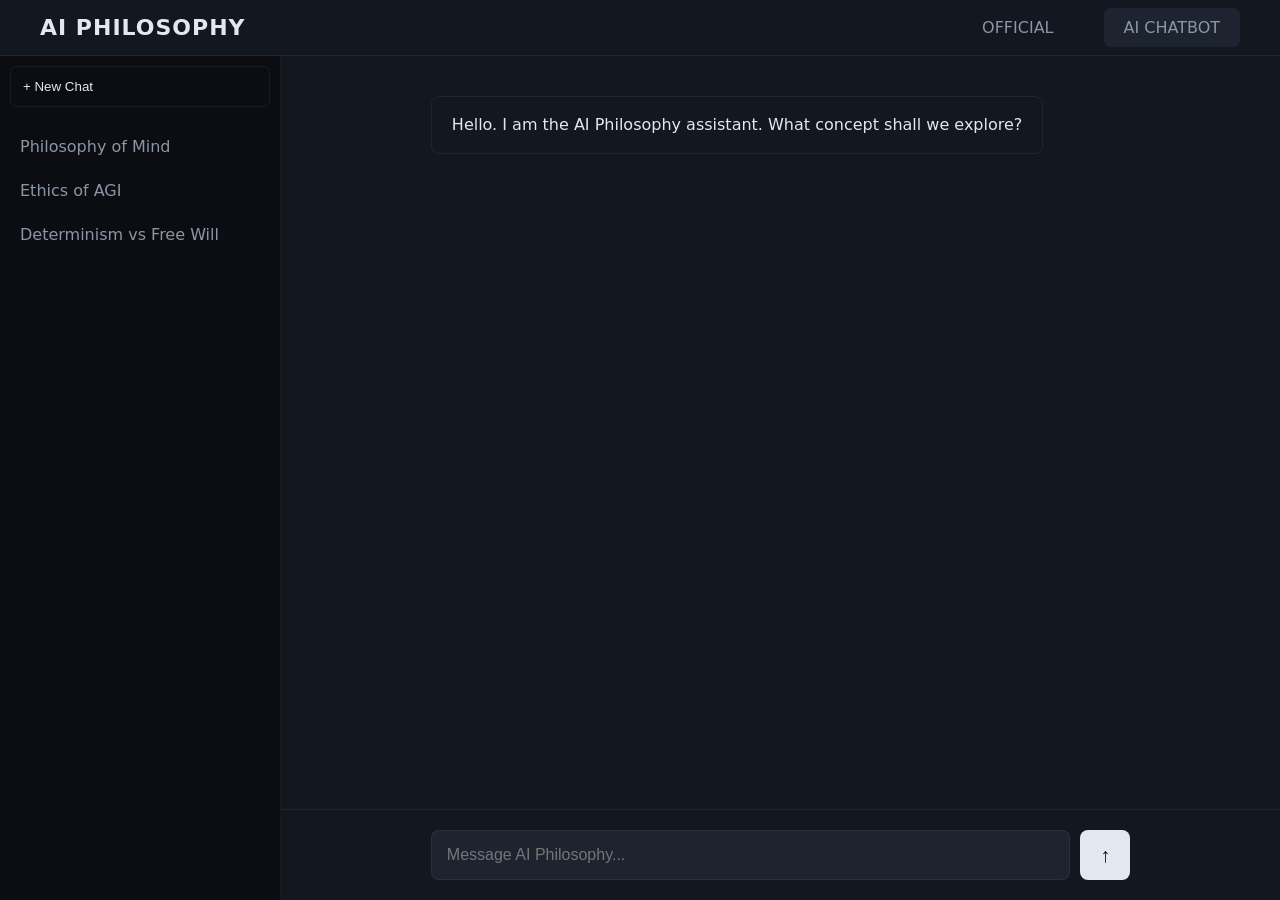
<file: AIC.html>
<!doctype html>
<html lang="en">
<head>
    <meta charset="UTF-8">
    <meta name="viewport" content="width=device-width, initial-scale=1.0">
    <title>AI CHATBOT - AI Philosophy</title>
    <link rel="stylesheet" href="css/style.css">
    <link rel="stylesheet" href="css/mobile.css">
</head>
<body class="fs-bdy">
    <div class="hdr">
        <div class="lg">AI PHILOSOPHY</div>
        <ul class="nav">
            <li><a href="index.html">OFFICIAL</a></li>
            <li><a href="AIC.html" class="sel">AI CHATBOT</a></li>
        </ul>
    </div>
    <div class="fs-wrp">
        <div class="fs-sb">
            <button class="fs-nw" id="n">+ New Chat</button>
            <div class="fs-hs">
                <div class="fs-hi">Philosophy of Mind</div>
                <div class="fs-hi">Ethics of AGI</div>
                <div class="fs-hi">Determinism vs Free Will</div>
            </div>
        </div>
        <div class="fs-mn">
            <div class="fs-msg" id="m">
                <div class="fs-ma">Hello. I am the AI Philosophy assistant. What concept shall we explore?</div>
            </div>
            <div class="fs-inp">
                <input type="text" id="i" placeholder="Message AI Philosophy..." />
                <button id="s">&#8593;</button>
            </div>
        </div>
    </div>
    <script src="js/script.js"></script>
</body>
</html>
</file>
<file: css/style.css>
:root {
    --b: #0B0D12;
    --s: #131720;
    --e: #1E2330;
    --t: #E2E8F0;
    --m: #8B95A5;
    --a: #7C3AED;
    --g: #38BDF8;
    --l: rgba(255, 255, 255, 0.06);
}

body {
    margin: 0;
    background: var(--b);
    color: var(--t);
    font-family: system-ui, sans-serif;
    overflow-x: hidden;
}

a {
    text-decoration: none;
    color: inherit;
}

img {
    max-width: 100%;
    border: none;
}

.hdr {
    background: var(--s);
    border-bottom: 1px solid var(--l);
    padding: 15px 40px;
    display: flex;
    justify-content: space-between;
    align-items: center;
}

.lg {
    font-size: 22px;
    font-weight: bold;
    color: var(--t);
    letter-spacing: 1px;
}

.nav {
    display: flex;
    list-style: none;
    margin: 0;
    padding: 0;
    gap: 30px;
}

.nav a {
    color: var(--m);
    font-size: 16px;
    padding: 10px 20px;
    transition: 0.2s;
}

.nav a:hover, .sel {
    color: var(--t);
    background: var(--e);
    border-radius: 6px;
}

.hro {
    display: flex;
    align-items: center;
    justify-content: center;
    min-height: calc(100vh - 66px);
    background: url('../images/control-table-spacecraft-from-inside.jpg') center/cover no-repeat;
    position: relative;
    margin: 0;
}

.hro::after {
    content: "";
    position: absolute;
    inset: 0;
    background: rgba(11, 13, 18, 0.6);
    z-index: 1;
}

.htx {
    position: relative;
    z-index: 2;
    display: flex;
    flex-direction: column;
    align-items: center;
    text-align: center;
    width: 100%;
}

.htx h1 {
    font-size: 64px;
    margin: 0;
    text-transform: uppercase;
    letter-spacing: 2px;
}

.htx h2 {
    font-size: 24px;
    color: var(--t);
    margin: 15px 0 40px;
    font-weight: 300;
}

.btn {
    background: var(--e);
    border: 1px solid var(--l);
    padding: 15px 30px;
    text-transform: uppercase;
    transition: 0.3s;
    border-radius: 6px;
    position: relative;
    z-index: 2;
}

.btn:hover {
    background: var(--a);
}

.mn {
    max-width: 1000px;
    margin: 0 auto;
    padding: 20px;
}

.ftd {
    text-align: center;
    margin: 80px 0;
}

.gal {
    display: flex;
    gap: 20px;
    margin-top: 30px;
}

.gal a {
    flex: 1;
}

.gal img {
    border-radius: 8px;
    transition: 0.3s;
}

.gal img:hover {
    opacity: 0.7;
}

.fut {
    background: var(--s);
    padding: 50px;
    text-align: center;
    border-radius: 12px;
    border: 1px solid var(--l);
    margin: 80px 0;
}

.spl {
    display: flex;
    gap: 40px;
    margin: 80px 0;
}

.vid, .blg {
    flex: 1;
}

.blg ul {
    list-style: none;
    padding: 0;
    margin: 0;
}

.blg li {
    display: flex;
    gap: 20px;
    background: var(--s);
    padding: 15px;
    margin-bottom: 20px;
    border-radius: 8px;
    border: 1px solid var(--l);
}

.blg img {
    width: 120px;
    height: 120px;
    object-fit: cover;
    border-radius: 6px;
}

.btx h2 {
    font-size: 18px;
    margin: 0 0 10px;
}

.btx span {
    display: block;
    font-size: 12px;
    color: var(--m);
    margin-bottom: 15px;
}

.btn-s {
    font-size: 12px;
    background: var(--e);
    padding: 8px 15px;
    border-radius: 4px;
}

.ftr {
    background: var(--s);
    border-top: 1px solid var(--l);
    text-align: center;
    padding: 50px 20px;
}

.lnk {
    display: flex;
    justify-content: center;
    gap: 20px;
    margin: 30px 0;
}

.lnk a {
    background: var(--e);
    padding: 15px 25px;
    border-radius: 6px;
    transition: 0.3s;
}

.lnk a:hover {
    background: var(--g);
    color: var(--b);
}

.cpy {
    color: var(--m);
    font-size: 14px;
}

.cht {
    position: fixed;
    bottom: 25px;
    right: 25px;
    width: 380px;
    height: 550px;
    background: var(--s);
    border: 1px solid var(--l);
    border-radius: 12px;
    display: flex;
    flex-direction: column;
    box-shadow: 0 0 20px rgba(124, 58, 237, 0.15);
    z-index: 9999;
    overflow: hidden;
    transition: height 0.3s ease;
}

.ctg {
    padding: 18px;
    background: var(--e);
    font-weight: bold;
    cursor: pointer;
    display: flex;
    justify-content: space-between;
    border-bottom: 1px solid var(--l);
}

.cms {
    flex: 1;
    padding: 20px;
    overflow-y: auto;
    display: flex;
    flex-direction: column;
    gap: 15px;
}

.ma {
    background: var(--e);
    padding: 12px 16px;
    border-radius: 12px 12px 12px 0;
    align-self: flex-start;
    max-width: 80%;
    border: 1px solid var(--l);
}

.mu {
    background: transparent;
    border: 1px solid var(--l);
    padding: 12px 16px;
    border-radius: 12px 12px 0 12px;
    align-self: flex-end;
    max-width: 80%;
}

.cin {
    display: flex;
    padding: 15px;
    background: var(--e);
    border-top: 1px solid var(--l);
}

.cin input {
    flex: 1;
    padding: 12px;
    border-radius: 6px;
    border: 1px solid var(--l);
    background: var(--b);
    color: var(--t);
    outline: none;
}

.cin button {
    margin-left: 10px;
    padding: 12px 20px;
    background: var(--a);
    color: var(--t);
    border: none;
    border-radius: 6px;
    cursor: pointer;
}

.min {
    height: 55px;
}

.min .cms, .min .cin {
    display: none;
}

.fs-bdy {
    overflow: hidden;
    height: 100vh;
    display: flex;
    flex-direction: column;
}

.fs-wrp {
    display: flex;
    flex: 1;
    overflow: hidden;
}

.fs-sb {
    width: 260px;
    background: var(--b);
    border-right: 1px solid var(--l);
    display: flex;
    flex-direction: column;
    padding: 10px;
}

.fs-nw {
    background: transparent;
    border: 1px solid var(--l);
    color: var(--t);
    padding: 12px;
    border-radius: 6px;
    cursor: pointer;
    text-align: left;
    transition: 0.2s;
}

.fs-nw:hover {
    background: var(--e);
}

.fs-hs {
    margin-top: 20px;
    overflow-y: auto;
    flex: 1;
}

.fs-hi {
    padding: 10px;
    color: var(--m);
    cursor: pointer;
    border-radius: 6px;
    margin-bottom: 5px;
    white-space: nowrap;
    overflow: hidden;
    text-overflow: ellipsis;
}

.fs-hi:hover {
    background: var(--e);
    color: var(--t);
}

.fs-mn {
    flex: 1;
    display: flex;
    flex-direction: column;
    background: var(--s);
    position: relative;
}

.fs-msg {
    flex: 1;
    overflow-y: auto;
    padding: 40px 15%;
    display: flex;
    flex-direction: column;
    gap: 20px;
}

.fs-ma, .fs-mu {
    padding: 15px 20px;
    border-radius: 8px;
    line-height: 1.6;
}

.fs-ma {
    background: transparent;
    color: var(--t);
    align-self: flex-start;
    border: 1px solid var(--l);
}

.fs-mu {
    background: var(--e);
    color: var(--t);
    align-self: flex-end;
}

.fs-inp {
    padding: 20px 15%;
    background: var(--s);
    border-top: 1px solid var(--l);
    display: flex;
    gap: 10px;
}

.fs-inp input {
    flex: 1;
    padding: 15px;
    border-radius: 8px;
    border: 1px solid var(--l);
    background: var(--e);
    color: var(--t);
    outline: none;
    font-size: 16px;
}

.fs-inp button {
    padding: 0 20px;
    background: var(--t);
    color: var(--b);
    border: none;
    border-radius: 8px;
    cursor: pointer;
    font-size: 20px;
}

.fs-inp button:hover {
    background: var(--m);
}
</file>
<file: css/mobile.css>
@media (max-width: 768px) {
    .nav {
        flex-direction: column;
        gap: 15px;
        align-items: center;
    }
    .hro {
        flex-direction: column;
        text-align: center;
        margin: 40px 0;
    }
    .sat {
        width: 80%;
        margin-bottom: 30px;
    }
    .htx {
        width: 100%;
        text-align: center;
    }
    .htx h1 {
        font-size: 36px;
    }
    .gal {
        flex-direction: column;
    }
    .spl {
        flex-direction: column;
        margin: 40px 0;
    }
    .vid, .blg {
        width: 100%;
    }
    .blg li {
        flex-direction: column;
        text-align: center;
        align-items: center;
    }
    .blg img {
        width: 100%;
        height: auto;
    }
    .lnk {
        flex-direction: column;
        gap: 10px;
    }
    .cht {
        width: calc(100% - 40px);
        bottom: 20px;
        right: 20px;
        height: 500px;
    }
    .fs-wrp {
        flex-direction: column;
    }
    .fs-sb {
        width: 100%;
        border-right: none;
        border-bottom: 1px solid var(--l);
        height: auto;
        padding: 10px 5%;
    }
    .fs-hs {
        display: none;
    }
    .fs-msg {
        padding: 20px 5%;
    }
    .fs-inp {
        padding: 15px 5%;
    }
}
</file>
